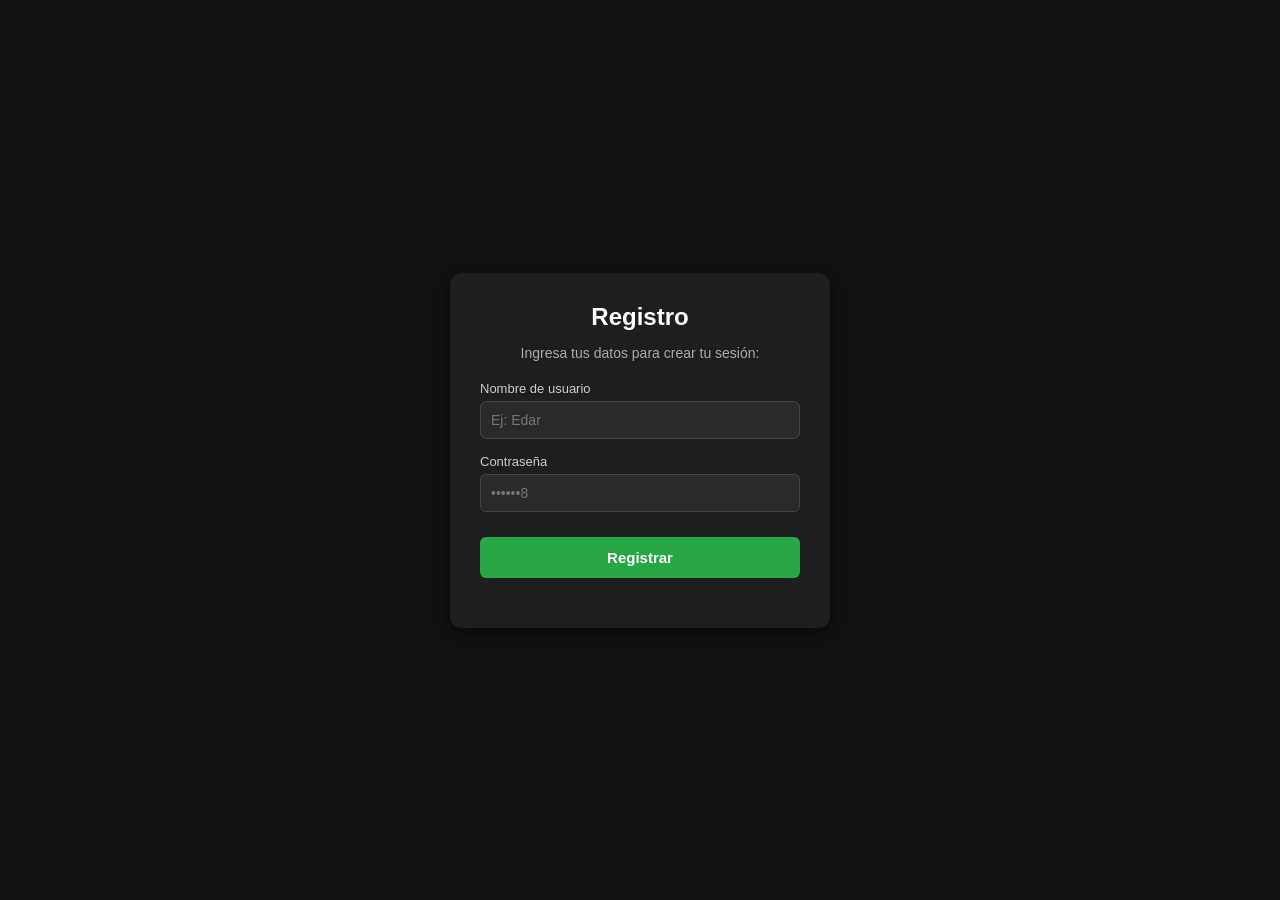
<file: index.html>
<!DOCTYPE html>
<html lang="en">
<head>
    <meta charset="UTF-8">
    <meta name="viewport" content="width=device-width, initial-scale=1.0">
    <title>Document</title>
    <link rel="stylesheet" href="login.css">
</head>
<body>
    <div class="card">
    <h2>Registro</h2>
    <p>Ingresa tus datos para crear tu sesión:</p>

    <div class="form-group">
      <label for="input-nombre">Nombre de usuario</label>
      <input type="text" id="input-nombre" placeholder="Ej: Edar" autocomplete="off">
    </div>

    <div class="form-group">
      <label for="input-password">Contraseña</label>
      <input type="password" id="input-password" placeholder="••••••8">
    </div>

    <button id="btn-registrar">Registrar</button>
    <p id="error"></p>
  </div>

<script type="module" src="login.js"></script>
</body>
</html>
</file>
<file: login.css>
body {
  font-family: Arial, sans-serif;
  background-color: #121212;
  color: #ffffff;
  display: flex;
  justify-content: center;
  align-items: center;
  min-height: 100vh;
  margin: 0;
}

.card {
  background-color: #1e1e1e;
  padding: 30px;
  border-radius: 12px;
  width: 320px;
  box-shadow: 0 4px 15px rgba(0, 0, 0, 0.5);
  text-align: center;
}

.card h2 {
  margin-top: 0;
  margin-bottom: 10px;
}

.card p {
  color: #aaa;
  font-size: 14px;
  margin-bottom: 20px;
}

.form-group {
  margin-bottom: 15px;
  text-align: left;
}

.form-group label {
  display: block;
  font-size: 13px;
  margin-bottom: 5px;
  color: #ccc;
}

input {
  width: 100%;
  padding: 10px;
  border-radius: 6px;
  border: 1px solid #444;
  background-color: #2a2a2a;
  color: #ffffff;
  outline: none;
  box-sizing: border-box;
  font-size: 14px;
}

input:focus {
  border-color: #28a745;
}

button {
  width: 100%;
  padding: 12px;
  margin-top: 10px;
  border-radius: 6px;
  border: none;
  background-color: #28a745;
  color: #ffffff;
  font-size: 15px;
  font-weight: bold;
  cursor: pointer;
  transition: background 0.2s ease;
}

button:hover {
  background-color: #218838;
}
</file>
<file: buscador.css>
body { 
    font-family: Arial, sans-serif; 
    background: #121212; 
    color: white; 
    display: flex; 
    justify-content: center; 
    align-items: center; 
    height: 100vh; 
    margin: 0; 
}

.card { 
    background: #1e1e1e;
     padding: 25px; 
     border-radius: 12px; 
     width: 320px; 
     text-align: center; 
     box-shadow: 0 4px 15px rgba(0,0,0,0.5); 
}

input { 
    padding: 10px; 
    width: 50%; 
    border-radius: 6px; 
    border: 1px solid #444; 
    outline: none; 
    text-align: center; 
    font-size: 16px; 
    background: #2a2a2a; 
    color: white; 
}
   
button { 
    padding: 10px 15px; 
    border-radius: 6px; 
    border: none; 
    background: #007bff; 
    color: white; 
    font-weight: bold; 
    cursor: pointer; 
}

button:hover { 
    background: #0056b3;
 }
   
 .resultado { 
    margin-top: 20px; 
    padding: 15px; 
    background: #2a2a2a; 
    border-radius: 8px; 
    text-align: left; 
    line-height: 1.6; 
}
</file>
<file: hub.css>
body {
  font-family: Arial, sans-serif;
  background-color: #121212;
  color: #ffffff;
  margin: 0;
  padding: 0;
  min-height: 100vh;
}

/* Header superior */
.header {
  display: flex;
  justify-content: space-between;
  align-items: center;
  background-color: #1e1e1e;
  padding: 15px 30px;
  border-bottom: 1px solid #333;
}

.header h1 {
  margin: 0;
  font-size: 20px;
}

.btn-logout {
  background-color: #dc3545;
  color: white;
  border: none;
  padding: 8px 16px;
  border-radius: 6px;
  font-weight: bold;
  cursor: pointer;
  transition: background 0.2s ease;
}

.btn-logout:hover {
  background-color: #c82333;
}

/* Contenido Principal */
.container {
  max-width: 1000px;
  margin: 40px auto;
  padding: 0 20px;
  text-align: center;
}

.subtitle {
  color: #aaa;
  margin-bottom: 35px;
}

/* Rejilla de Tarjetas (Se ajusta sola según el tamaño de pantalla) */
.grid-proyectos {
  display: grid;
  grid-template-columns: repeat(auto-fit, minmax(250px, 1fr));
  gap: 25px;
}

/* Cada tarjeta / cuadrado */
.card-proyecto {
  background-color: #1e1e1e;
  padding: 25px;
  border-radius: 12px;
  border: 1px solid #333;
  box-shadow: 0 4px 15px rgba(0, 0, 0, 0.5);
  display: flex;
  flex-direction: column;
  align-items: center;
  transition: transform 0.2s ease, border-color 0.2s ease;
}

/* Efecto al pasar el cursor sobre la tarjeta */
.card-proyecto:hover {
  transform: translateY(-5px);
  border-color: #28a745;
}

.card-icon {
  font-size: 40px;
  margin-bottom: 10px;
}

.card-proyecto h3 {
  margin: 10px 0 5px 0;
  font-size: 20px;
}

.card-proyecto p {
  color: #aaa;
  font-size: 14px;
  line-height: 1.4;
  margin-bottom: 20px;
  flex-grow: 1;
}

/* Botón Verde Gamer dentro de las tarjetas */
.btn-ingresar {
  display: block;
  width: 100%;
  padding: 10px 0;
  background-color: #28a745;
  color: #ffffff;
  text-decoration: none;
  border-radius: 6px;
  font-weight: bold;
  text-align: center;
  box-sizing: border-box;
  transition: background 0.2s ease;
}

.btn-ingresar:hover {
  background-color: #218838;
}
</file>
<file: inventario.css>
body { 
    font-family: Arial, sans-serif; 
    background: #121212; 
    color: white; 
    display: flex; 
    justify-content: center; 
    align-items: center; 
    min-height: 100vh; 
    margin: 0; 
}
    
.card { 
    background: #1e1e1e; 
    padding: 25px; 
    border-radius: 12px; 
    width: 340px; 
    text-align: center; 
    box-shadow: 0 4px 15px rgba(0,0,0,0.5); 
}
    
.input-container { 
    display: flex; 
    gap: 8px; 
    margin-bottom: 20px; 
}
    
input { 
    flex: 1; 
    padding: 10px; 
    border-radius: 6px; 
    border: 1px solid #444; 
    background: #2a2a2a; 
    color: white; 
    outline: none; 
}
    
button { 
    padding: 10px 15px; 
    border-radius: 6px; 
    border: none; 
    background: #28a745; 
    color: white; 
    font-weight: bold; 
    cursor: pointer; 
}
    
button:hover { 
    background: #218838; 
}
    
ul { 
    list-style: none; 
    padding: 0; 
    margin: 0; 
    text-align: left; 
}
    
li { 
    background: #2a2a2a; 
    padding: 10px; 
    margin-bottom: 8px;
    border-radius: 6px; 
    display: flex; 
    justify-content: space-between; 
    align-items: center;
}
    
.btn-borrar { 
    background: #dc3545; 
    padding: 4px 8px; 
    font-size: 12px; 
}
    
.btn-borrar:hover { 
    background: #c82333; 
}
</file>
<file: perfil.css>
body { 
    font-family: Arial, sans-serif; 
    background: #e0e0e0; 
    color: #333; 
    display: flex; 
    justify-content: center; 
    align-items: center; 
    height: 100vh; 
    margin: 0; 
    transition: 0.3s; 
}

.card { 
    background: white; 
    padding: 20px; 
    border-radius: 12px; 
    box-shadow: 0 4px 10px rgba(0,0,0,0.15); text-align: center; 
    width: 260px; 
    transition: 0.3s; }
    

.dark-body { 
    background: #181818 !important; 
}
.dark-card { 
    background: #2d2d2d !important; 
    color: #ffffff !important; 
}

button { 
    margin: 5px; 
    padding: 8px 12px; 
    cursor: pointer; 
    border: none; 
    border-radius: 6px; 
    font-weight: bold; 
}

.btn-curar { 
    background: #28a745; color: white; 
}
</file>
